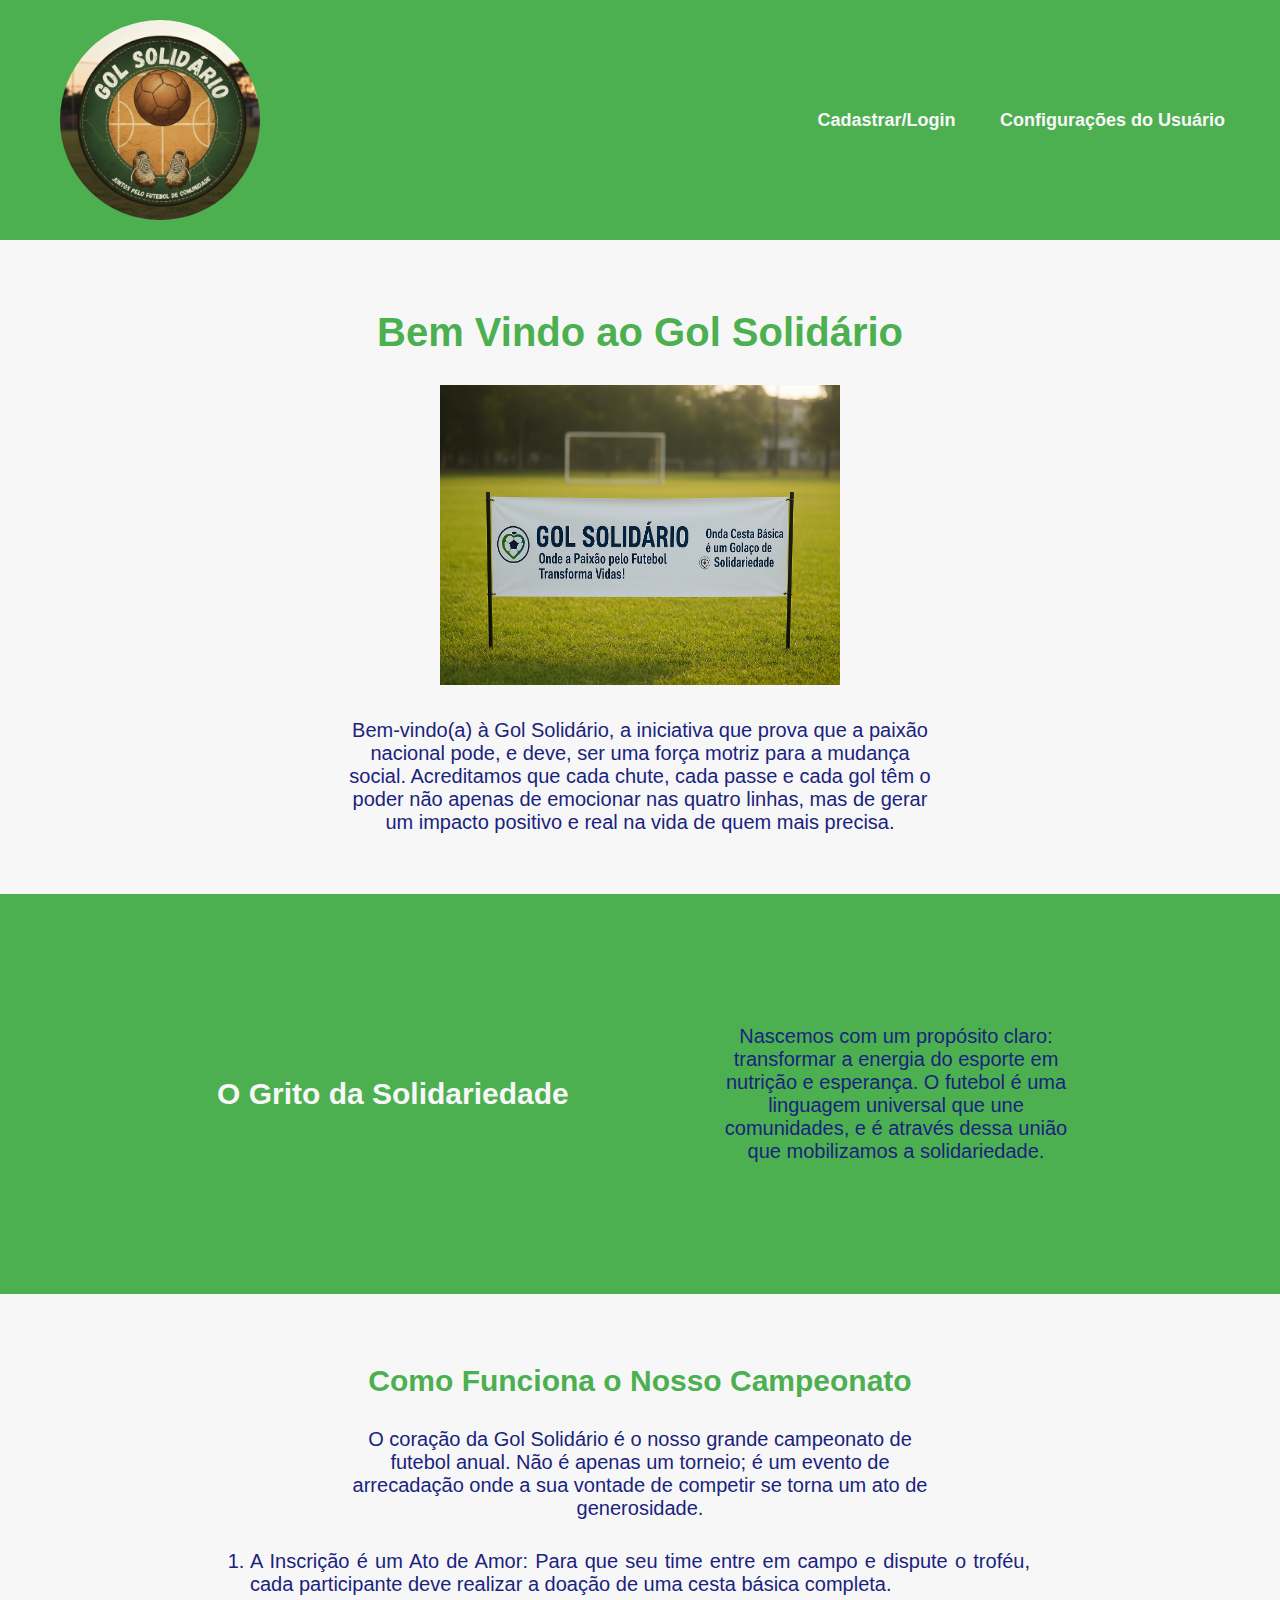
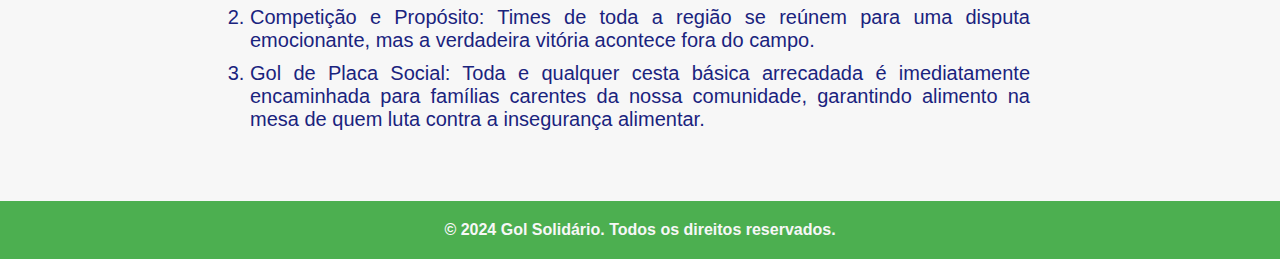
<file: Web/index.html>
<!DOCTYPE html>
<html lang="pt-br">

<head>
    <meta charset="UTF-8">
    <meta name="viewport" content="width=device-width, initial-scale=1.0">
    <link rel="stylesheet" href="styles/style.css">
    <title>Gol Solidário</title>
</head>

<body>
    <div class="container">
        <div class="header">
            <img src="imagens/Logo_do_Gol_Solidário.jpeg" alt="Logo do Gol Solidário">
            <nav>
                <a href="#">Cadastrar/Login</a>
                <a href="#">Configurações do Usuário</a>
            </nav>
        </div>
        <div class="body">

            <div class="bem_vindo">
                <h1>Bem Vindo ao Gol Solidário</h1>
                <img src="imagens/Imagem de Boas vindas.png" alt="imagem de boas vindas">
                <p>Bem-vindo(a) à Gol Solidário, a iniciativa que prova que a paixão nacional pode, e deve, ser uma
                    força motriz para a mudança social. Acreditamos que cada chute, cada passe e cada gol têm o poder
                    não apenas de emocionar nas quatro linhas, mas de gerar um impacto positivo e real na vida de quem
                    mais precisa.
                </p>
            </div>
            <div class="proposito">
                <h2>O Grito da Solidariedade</h2>
                <p>Nascemos com um propósito claro: transformar a energia do esporte em nutrição e esperança. O futebol
                    é uma linguagem universal que une comunidades, e é através dessa união que mobilizamos a
                    solidariedade.</p>
            </div>
            <div class="participacao">
                <h2>Como Funciona o Nosso Campeonato</h2>
                <p>O coração da Gol Solidário é o nosso grande campeonato de futebol anual. Não é apenas um torneio; é
                    um evento de arrecadação onde a sua vontade de competir se torna um ato de generosidade.</p>
                <ol>
                    <li>A Inscrição é um Ato de Amor: Para que seu time entre em campo e dispute o troféu, cada
                        participante deve realizar a doação de uma cesta básica completa.</li>
                    <li>Competição e Propósito: Times de toda a região se reúnem para uma disputa emocionante, mas a
                        verdadeira vitória acontece fora do campo.</li>
                    <li>Gol de Placa Social: Toda e qualquer cesta básica arrecadada é imediatamente encaminhada para
                        famílias carentes da nossa comunidade, garantindo alimento na mesa de quem luta contra a
                        insegurança alimentar.</li>
                </ol>
            </div>
        </div>
        <div class="footer">
            <p>&copy; 2024 Gol Solidário. Todos os direitos reservados.</p>
        </div>
    </div>
</body>

</html>
</file>
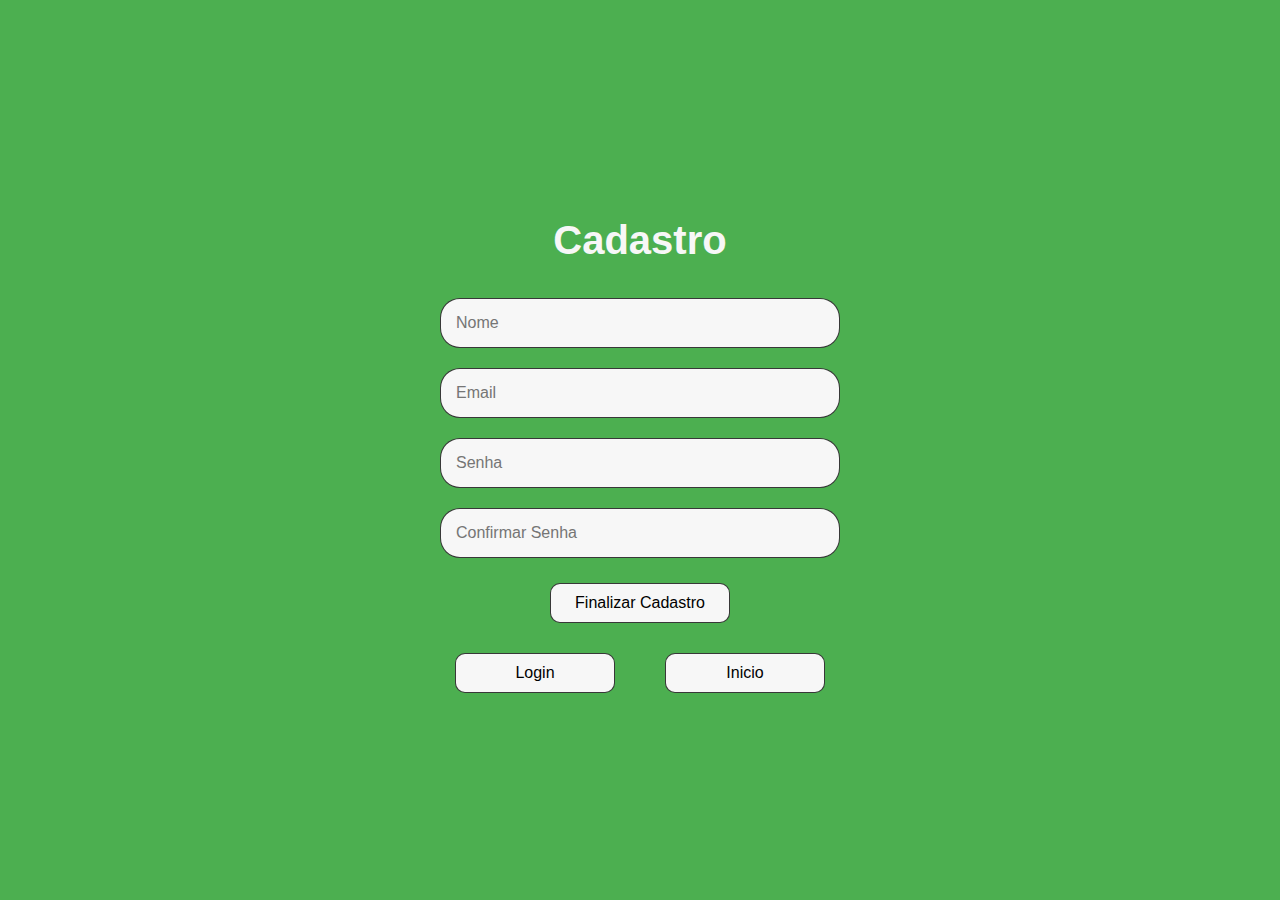
<file: Web/cadastro.html>
<!DOCTYPE html>
<html lang="en">
<head>
    <meta charset="UTF-8">
    <meta name="viewport" content="width=device-width, initial-scale=1.0">
    <link rel="stylesheet" href="styles/cadastro.css">
    <title>Document</title>
</head>
<body>
    <div class="container">
<h1>Cadastro</h1>


<input type="text" placeholder="Nome">
<input type="email" placeholder="Email">
<input type="password" placeholder="Senha">
<input type="password" placeholder="Confirmar Senha">

<button>Finalizar Cadastro</button>


<div class="row-buttons">
<button>Login</button>
<button>Inicio</button>
</div>
</div>
</body>
</html>
</file>
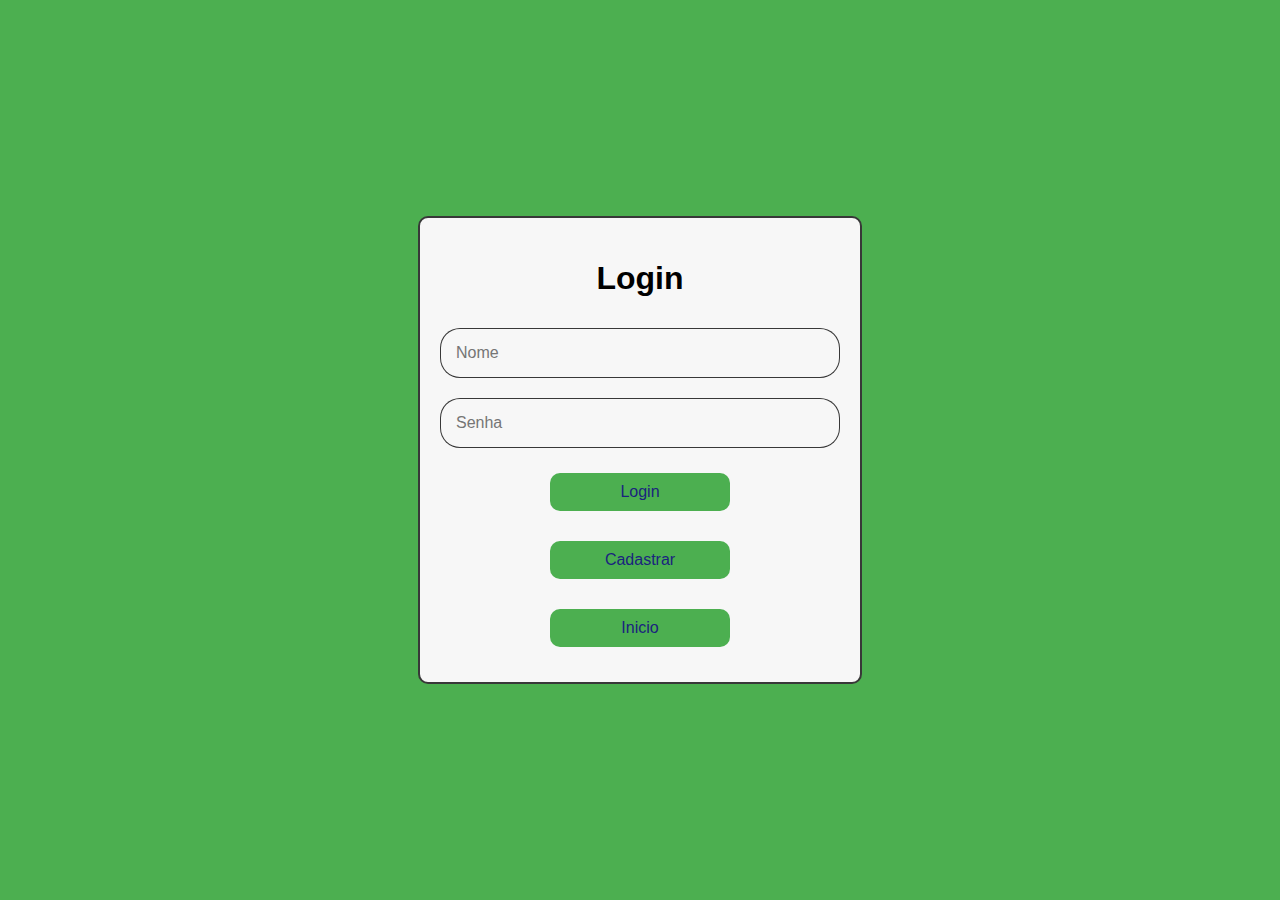
<file: Web/login.html>
<!DOCTYPE html>
<html lang="en">
<head>
    <meta charset="UTF-8">
    <meta name="viewport" content="width=device-width, initial-scale=1.0">
    <link rel="stylesheet" href="styles/login.css">
    <title>Document</title>
</head>
<body>
    <div class="container">
<h1>Login</h1>


<input type="text" placeholder="Nome">
<input type="password" placeholder="Senha">


<button>Login</button>


<div class="row-buttons">
<button>Cadastrar</button>
<button>Inicio</button>
</div>
</div>
</body>
</html>
</file>
<file: Web/styles/style.css>
* {
    padding: 0px;
    margin: 0px;
    font-family: Arial, Helvetica, sans-serif;
}

.header {
    padding: 10px;
    background-color: #4CAF50;
    display: flex;
    flex-direction: row;
}

.header img {
    width: 200px;
    height: 200px;
    margin: 10px 10px 10px 50px;
    border-radius: 50%;
}

.header nav {
    align-self: center;
    margin-left: auto;
    margin-right: 25px;
}

.header nav a {
    text-decoration: none;
    color: #F7F7F7;
    font-weight: bold;
    margin: 15px;
    font-size: 18px;
    transition: 0.5s;
    padding: 5px;
    border-radius: 10px;
}

.header nav a:hover {
    text-decoration: underline;
    background-color: rgba(6, 126, 6, 0.733);
    color: rgb(0, 0, 0);
    transition: 0.3s;
    padding: 10px;
    border-radius: 10px;
}


.body {
    background-color: #F7F7F7;
}

.bem_vindo {
    color: #4CAF50;
    text-align: center;
    padding: 50px;
}

.bem_vindo img {
    width: 400px;
    height: 300px;
    padding: 10px;
}

.bem_vindo h1 {
    font-size: 40px;
    margin: 20px;
}

.bem_vindo p {
    text-align: center;
    color: #1A237E;
    margin: auto;
    width: 50%;
    padding: 20px 10px 10px 10px;
    font-size: 20px;
}

.proposito {
    background-color: #4CAF50;
    height: 300px;
    padding: 50px;
    display: flex;
    flex-direction: row;
    align-items: center;
    justify-content: center;
}

.proposito h2 {
    color: #F7F7F7;
    font-size: 30px;
    margin: 20px;
    width: 40%;

}

.proposito p {
    color: #1A237E;
    font-size: 20px;
    width: 30%;
    padding: 10px;
    text-align: center;
}

.participacao {
    background-color: #F7F7F7;
    text-align: center;
    padding: 50px;
}

.participacao h2 {
    color: #4CAF50;
    margin: 20px;
    font-size: 30px;
}

.participacao p {
    color: #1A237E;
    font-size: 20px;
    width: 50%;
    margin: auto;
    padding: 10px;
    text-align: center;
}

.participacao ol {
    color: #1A237E;
    font-size: 20px;
    width: 800px;
    margin: auto;
    text-align: justify;
    padding: 10px;
}

.participacao ol li {
    margin: 10px;
}

.footer {
    background-color: #4CAF50;
    text-align: center;
    padding: 20px;
    color: #F7F7F7;
    font-weight: bold;
}
</file>
<file: Web/styles/cadastro.css>
body {
    margin: 0;
    padding: 0;
    font-family: Arial, sans-serif;
    background: #4CAF50;
    display: flex;
    justify-content: center;
    align-items: center;
    height: 100vh;
}


.container {
    width: 400px;
    text-align: center;
}


h1 {
    font-size: 40px;
    margin-bottom: 25px;
    color: #f7f7f7;
}


input {
    width: 100%;
    padding: 15px;
    margin: 10px 0;
    border: 1px solid #000000c5;
    background: #F7F7F7;
    font-size: 16px;
    border-radius: 20px;
    color: #1A237E;
    box-sizing: border-box;
}


button {
    width: 180px;
    padding: 10px;
    font-size: 16px;
    border: 1px solid #000000c5;
    background: #F7F7F7;
    cursor: pointer;
    border-radius: 10px;
    transition: 0.3s;
    margin: 15px;
}


.row-buttons {
    display: flex;
    justify-content: space-between;
    gap: 20px;
}


.row-buttons button {
    width: 50%;
}
</file>
<file: Web/styles/login.css>
body {
    margin: 0;
    padding: 0;
    font-family: Arial, sans-serif;
    background: #4CAF50;
    display: flex;
    flex-direction: column;
    justify-content: center;
    align-items: center;
    height: 100vh;
    box-sizing: border-box;
}

.container {
    width: 400px;
    padding: 20px;
    border: 2px solid #000000c5;
    border-radius: 10px;
    text-align: center;
    background-color: #F7F7F7;
}

.text_bem-vindo {
    text-align: center;
}

.text_bem-vindo h1 {
    font-size: 40px;
    margin-bottom: 25px;
    color: #F7F7F7;
}

.logo{
    width: 200px;
    height: 200px;
    border-radius: 20%;
}

h2 {
    font-size: 30px;
    margin-bottom: 25px;
    color: #1A237E;
}

input {
    width: 100%;
    padding: 15px;
    margin: 10px 0;
    border: 1px solid #000000c5;
    background: #F7F7F7;
    font-size: 16px;
    border-radius: 20px;
    color: #1A237E;
    box-sizing: border-box;
}

button {
    width: 180px;
    padding: 10px;
    font-size: 16px;
    border: 0px;
    background: #4CAF50;
    color: #1A237E;
    cursor: pointer;
    border-radius: 10px;
    transition: 0.3s;
    margin: 15px;
}

button:hover {
    background-color: #45a049;
    font-size: 20px;
    border-radius: 15px;
    transition: 0.5s;
}

.cadastro-link {
    margin: 20px;
}

.cadastro-link p {
    color: #1A237E;
    font-size: 18px;
}

.cadastro-link a {
    text-decoration: none;
    color: #4CAF50;
    font-weight: bold;
}

.cadastro-link a:hover {
    text-decoration: underline;
    color: #388E3C;
    transition: 0.3s;
}
</file>
